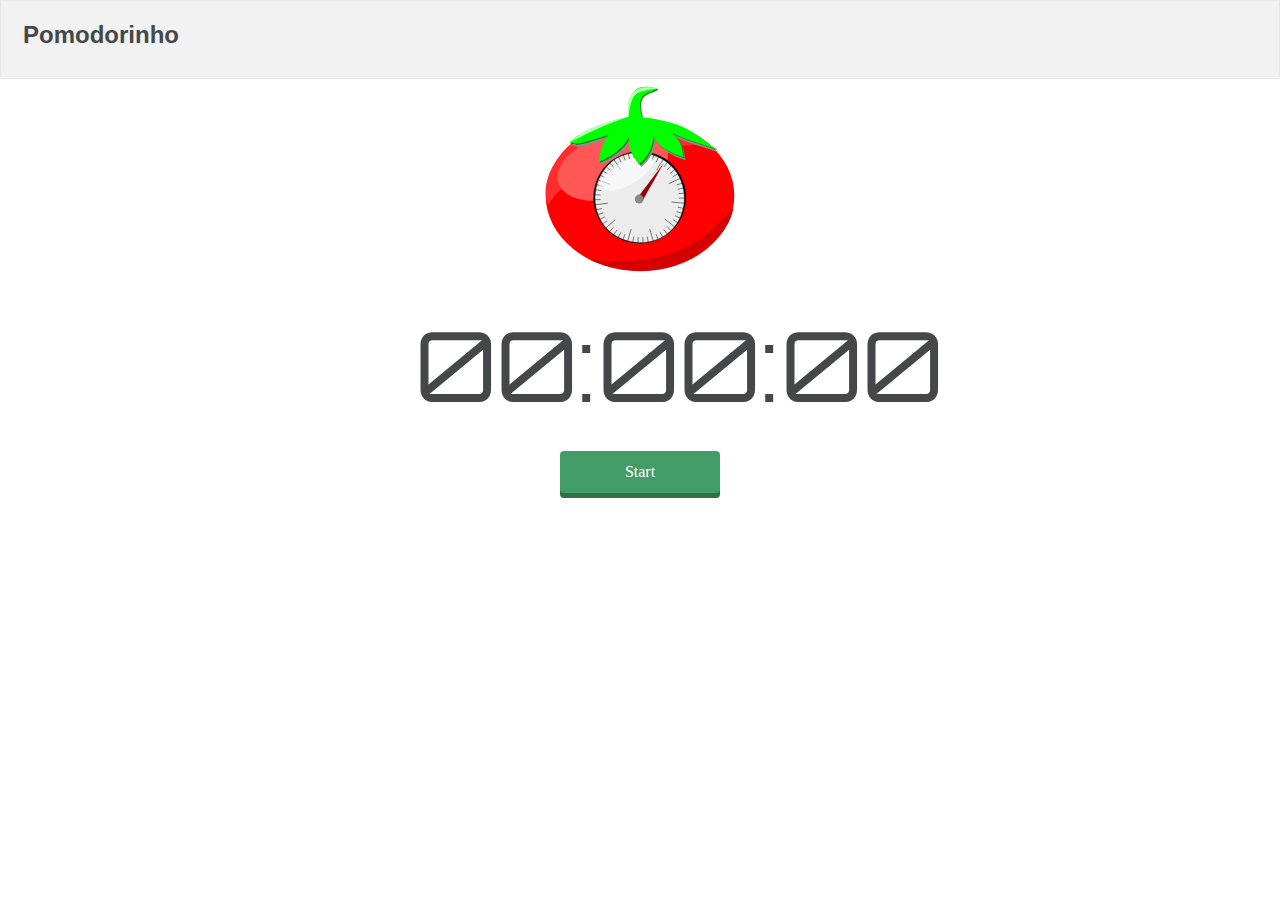
<file: index.html>
<link href='https://fonts.googleapis.com/css?family=Orbitron' rel='stylesheet' type='text/css'>
<html>
	<head>
			<meta name="viewport" content="width=device-width, initial-scale=1.0">
			<link rel="stylesheet" href="style.css">
	</head>
<body>
	<div class="toolbar">
		<h2>Pomodorinho</h2>
	</div>
	<div class="options">
		<div id="foo">
			<img src="icon.svg"></img>
		</div>
	  <div class="wrapper-timer">
	    <div class="teste" id="timer"> 00:00:00 </div>
	  </div>
		<div class="btn-group">
			<button id="timer-state">Start</button>
		</div>
	</div>
	<script type="text/javascript"
		src="script.js">
	</script>
</body>
</html>
</file>
<file: style.css>
body {
  margin: 0;
  padding: 0;
}

#foo {
  width: 200px;
  margin-left: auto;
  margin-right: auto;
}

.btn-group {
  display: flex;
  justify-content: center;
}
.btn-group button {
  width: 160px;
  border: 0;
  background: #429c65;
  border-radius: 4px;
  box-shadow: 0 5px 0 #307149;
  color: #fff;
  cursor: pointer;
  font: inherit;
  margin: 0;
  outline: 0;
  padding: 12px 20px;
  transition: all .1s linear;
}
.btn-group button:active {
  box-shadow: 0 2px 0 #307149;
  transform: translateY(3px);
}

.wrapper-timer {
  padding: 25px;
  max-width: 450px;
  width: 100%;
  text-align: center;
  -webkit-border-radius: 3px;
  border-radius: 3px;
  margin: 0 auto; }
.wrapper-timer #timer {
  font-family: 'Orbitron', sans-serif;
  font-size: 97px;
  text-shadow: 0px 0px 1px #fff;
  color: #464749;
}

.toolbar {
  height: 77px;
  background: #f2f2f2;
  border: solid 1px #e6e6e6;
  margin: 0px; }
.toolbar h2 {
  color: #464749;
  margin-left: 22px;
  font-family: "Helvetica Neue", "Helvetica", Helvetica, Arial, sans-serif;
  font-weight: 800;
}

/* Animation tomato */
.jello-horizontal {
  -webkit-animation: jello-horizontal 0.9s both;
  animation: jello-horizontal 0.9s both; }

@-webkit-keyframes jello-horizontal {
  0% {
    -webkit-transform: scale3d(1, 1, 1);
    transform: scale3d(1, 1, 1); }
  30% {
    -webkit-transform: scale3d(1.25, 0.75, 1);
    transform: scale3d(1.25, 0.75, 1); }
  40% {
    -webkit-transform: scale3d(0.75, 1.25, 1);
    transform: scale3d(0.75, 1.25, 1); }
  50% {
    -webkit-transform: scale3d(1.15, 0.85, 1);
    transform: scale3d(1.15, 0.85, 1); }
  65% {
    -webkit-transform: scale3d(0.95, 1.05, 1);
    transform: scale3d(0.95, 1.05, 1); }
  75% {
    -webkit-transform: scale3d(1.05, 0.95, 1);
    transform: scale3d(1.05, 0.95, 1); }
  100% {
    -webkit-transform: scale3d(1, 1, 1);
    transform: scale3d(1, 1, 1); } }
@keyframes jello-horizontal {
  0% {
    -webkit-transform: scale3d(1, 1, 1);
    transform: scale3d(1, 1, 1); }
  30% {
    -webkit-transform: scale3d(1.25, 0.75, 1);
    transform: scale3d(1.25, 0.75, 1); }
  40% {
    -webkit-transform: scale3d(0.75, 1.25, 1);
    transform: scale3d(0.75, 1.25, 1); }
  50% {
    -webkit-transform: scale3d(1.15, 0.85, 1);
    transform: scale3d(1.15, 0.85, 1); }
  65% {
    -webkit-transform: scale3d(0.95, 1.05, 1);
    transform: scale3d(0.95, 1.05, 1); }
  75% {
    -webkit-transform: scale3d(1.05, 0.95, 1);
    transform: scale3d(1.05, 0.95, 1); }
  100% {
    -webkit-transform: scale3d(1, 1, 1);
    transform: scale3d(1, 1, 1); } }
</file>
